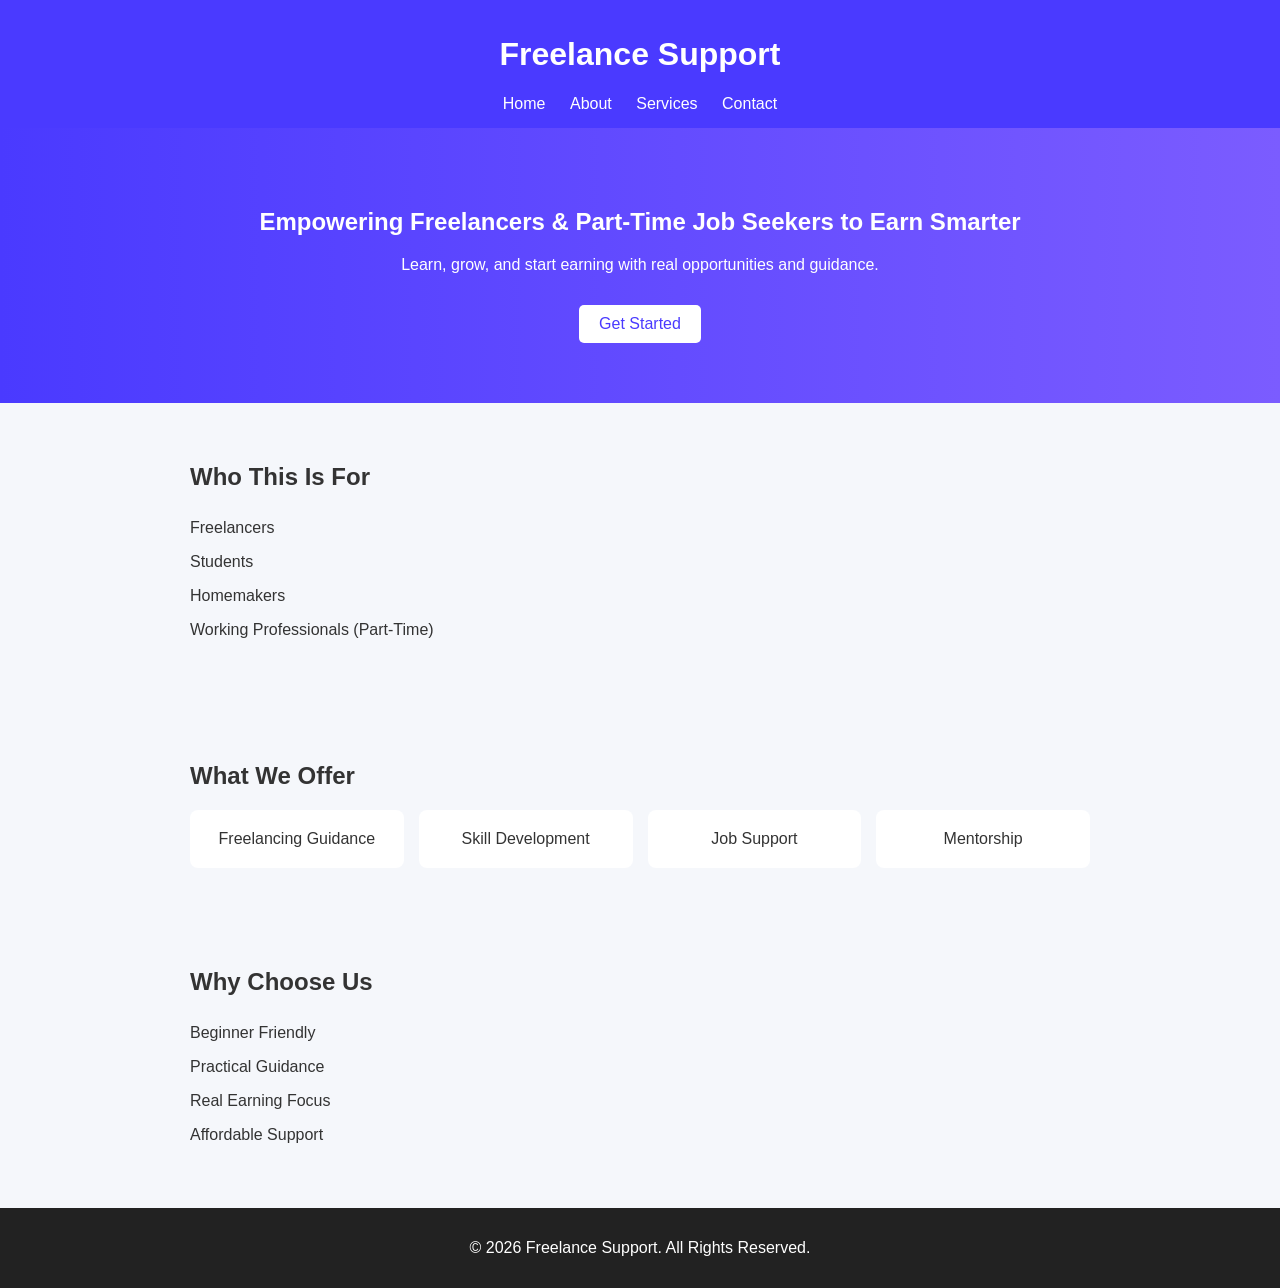
<file: index.html>
<!DOCTYPE html>
<html lang="en">
<head>
    <meta charset="UTF-8">
    <title>Freelance Support | Home</title>
    <link rel="stylesheet" href="style.css">
</head>
<body>

<header>
    <h1>Freelance Support</h1>
    <nav>
        <a href="index.html">Home</a>
        <a href="about.html">About</a>
        <a href="services.html">Services</a>
        <a href="contact.html">Contact</a>
    </nav>
</header>

<section class="hero">
    <h2>Empowering Freelancers & Part-Time Job Seekers to Earn Smarter</h2>
    <p>Learn, grow, and start earning with real opportunities and guidance.</p>
    <a href="contact.html" class="btn">Get Started</a>
</section>

<section class="section">
    <h2>Who This Is For</h2>
    <ul class="list">
        <li>Freelancers</li>
        <li>Students</li>
        <li>Homemakers</li>
        <li>Working Professionals (Part-Time)</li>
    </ul>
</section>

<section class="section">
    <h2>What We Offer</h2>
    <div class="cards">
        <div class="card">Freelancing Guidance</div>
        <div class="card">Skill Development</div>
        <div class="card">Job Support</div>
        <div class="card">Mentorship</div>
    </div>
</section>

<section class="section">
    <h2>Why Choose Us</h2>
    <ul class="list">
        <li>Beginner Friendly</li>
        <li>Practical Guidance</li>
        <li>Real Earning Focus</li>
        <li>Affordable Support</li>
    </ul>
</section>

<footer>
    <p>© 2026 Freelance Support. All Rights Reserved.</p>
</footer>

</body>
</html>
</file>
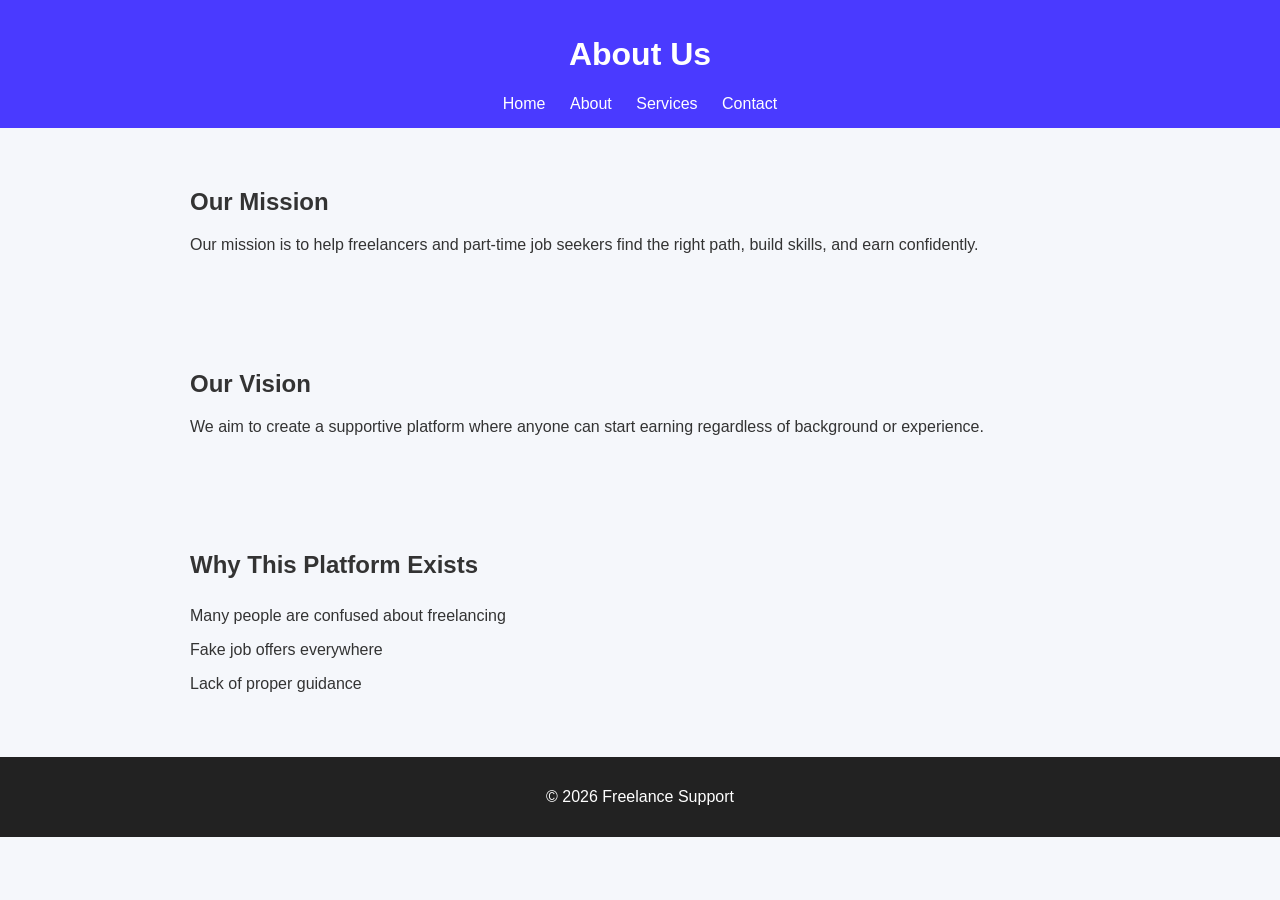
<file: about.html>
<!DOCTYPE html>
<html lang="en">
<head>
    <meta charset="UTF-8">
    <title>About Us</title>
    <link rel="stylesheet" href="style.css">
</head>
<body>

<header>
    <h1>About Us</h1>
    <nav>
        <a href="index.html">Home</a>
        <a href="about.html">About</a>
        <a href="services.html">Services</a>
        <a href="contact.html">Contact</a>
    </nav>
</header>

<section class="section">
    <h2>Our Mission</h2>
    <p>Our mission is to help freelancers and part-time job seekers find the right path, build skills, and earn confidently.</p>
</section>

<section class="section">
    <h2>Our Vision</h2>
    <p>We aim to create a supportive platform where anyone can start earning regardless of background or experience.</p>
</section>

<section class="section">
    <h2>Why This Platform Exists</h2>
    <ul class="list">
        <li>Many people are confused about freelancing</li>
        <li>Fake job offers everywhere</li>
        <li>Lack of proper guidance</li>
    </ul>
</section>

<footer>
    <p>© 2026 Freelance Support</p>
</footer>

</body>
</html>
</file>
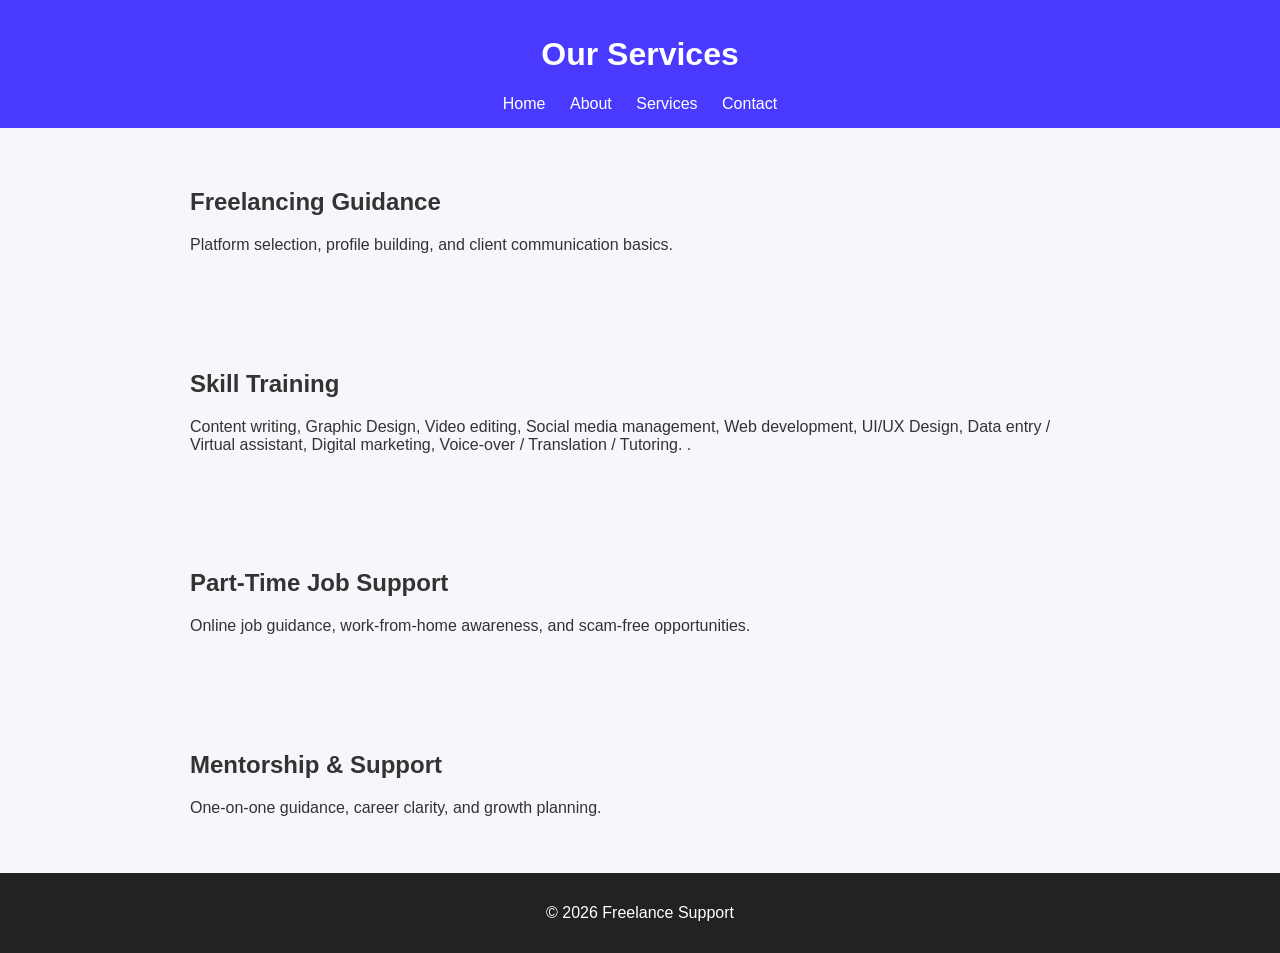
<file: services.html>
<!DOCTYPE html>
<html lang="en">
<head>
    <meta charset="UTF-8">
    <title>Our Services</title>
    <link rel="stylesheet" href="style.css">
</head>
<body>

<header>
    <h1>Our Services</h1>
    <nav>
        <a href="index.html">Home</a>
        <a href="about.html">About</a>
        <a href="services.html">Services</a>
        <a href="contact.html">Contact</a>
    </nav>
</header>

<section class="section">
    <h2>Freelancing Guidance</h2>
    <p>Platform selection, profile building, and client communication basics.</p>
</section>

<section class="section">
    <h2>Skill Training</h2>
    <p>Content writing, 
Graphic Design, 
Video editing, 
Social media management, 
Web development,
UI/UX Design,
Data entry / Virtual assistant,
Digital marketing,
Voice-over / Translation / Tutoring.
.</p>
</section>

<section class="section">
    <h2>Part-Time Job Support</h2>
    <p>Online job guidance, work-from-home awareness, and scam-free opportunities.</p>
</section>

<section class="section">
    <h2>Mentorship & Support</h2>
    <p>One-on-one guidance, career clarity, and growth planning.</p>
</section>

<footer>
    <p>© 2026 Freelance Support</p>
</footer>

</body>
</html>
</file>
<file: style.css>
body {
    font-family: 'Poppins', sans-serif;
    margin: 0;
    background: #f5f7fb;
    color: #333;
}

header {
    background: #4a3aff;
    color: white;
    padding: 15px;
    text-align: center;
}

nav a {
    color: white;
    margin: 0 10px;
    text-decoration: none;
}

.hero {
    padding: 60px 20px;
    text-align: center;
    background: linear-gradient(to right, #4a3aff, #7b5cff);
    color: white;
}

.section {
    padding: 40px 20px;
    max-width: 900px;
    margin: auto;
}

.list {
    list-style: none;
    padding: 0;
}

.list li {
    padding: 8px 0;
}

.cards {
    display: grid;
    grid-template-columns: repeat(auto-fit, minmax(180px, 1fr));
    gap: 15px;
}

.card {
    background: white;
    padding: 20px;
    text-align: center;
    border-radius: 8px;
}

.btn {
    display: inline-block;
    background: white;
    color: #4a3aff;
    padding: 10px 20px;
    text-decoration: none;
    border-radius: 5px;
    margin-top: 15px;
}

.contact-form input,
.contact-form textarea {
    width: 100%;
    padding: 10px;
    margin: 10px 0;
}

footer {
    text-align: center;
    padding: 15px;
    background: #222;
    color: white;
}
/* Contact Page - Simple WhatsApp Design */
.contact-simple {
    text-align: center;
}

.contact-box {
    background: white;
    padding: 30px;
    border-radius: 10px;
    max-width: 400px;
    margin: 30px auto;
}

.phone {
    font-size: 18px;
    margin-bottom: 20px;
}

.whatsapp-btn {
    display: inline-block;
    background: #25D366;
    color: white;
    padding: 12px 20px;
    border-radius: 6px;
    text-decoration: none;
    font-size: 16px;
}

.whatsapp-btn i {
    margin-right: 8px;
    font-size: 18px;
}
</file>
